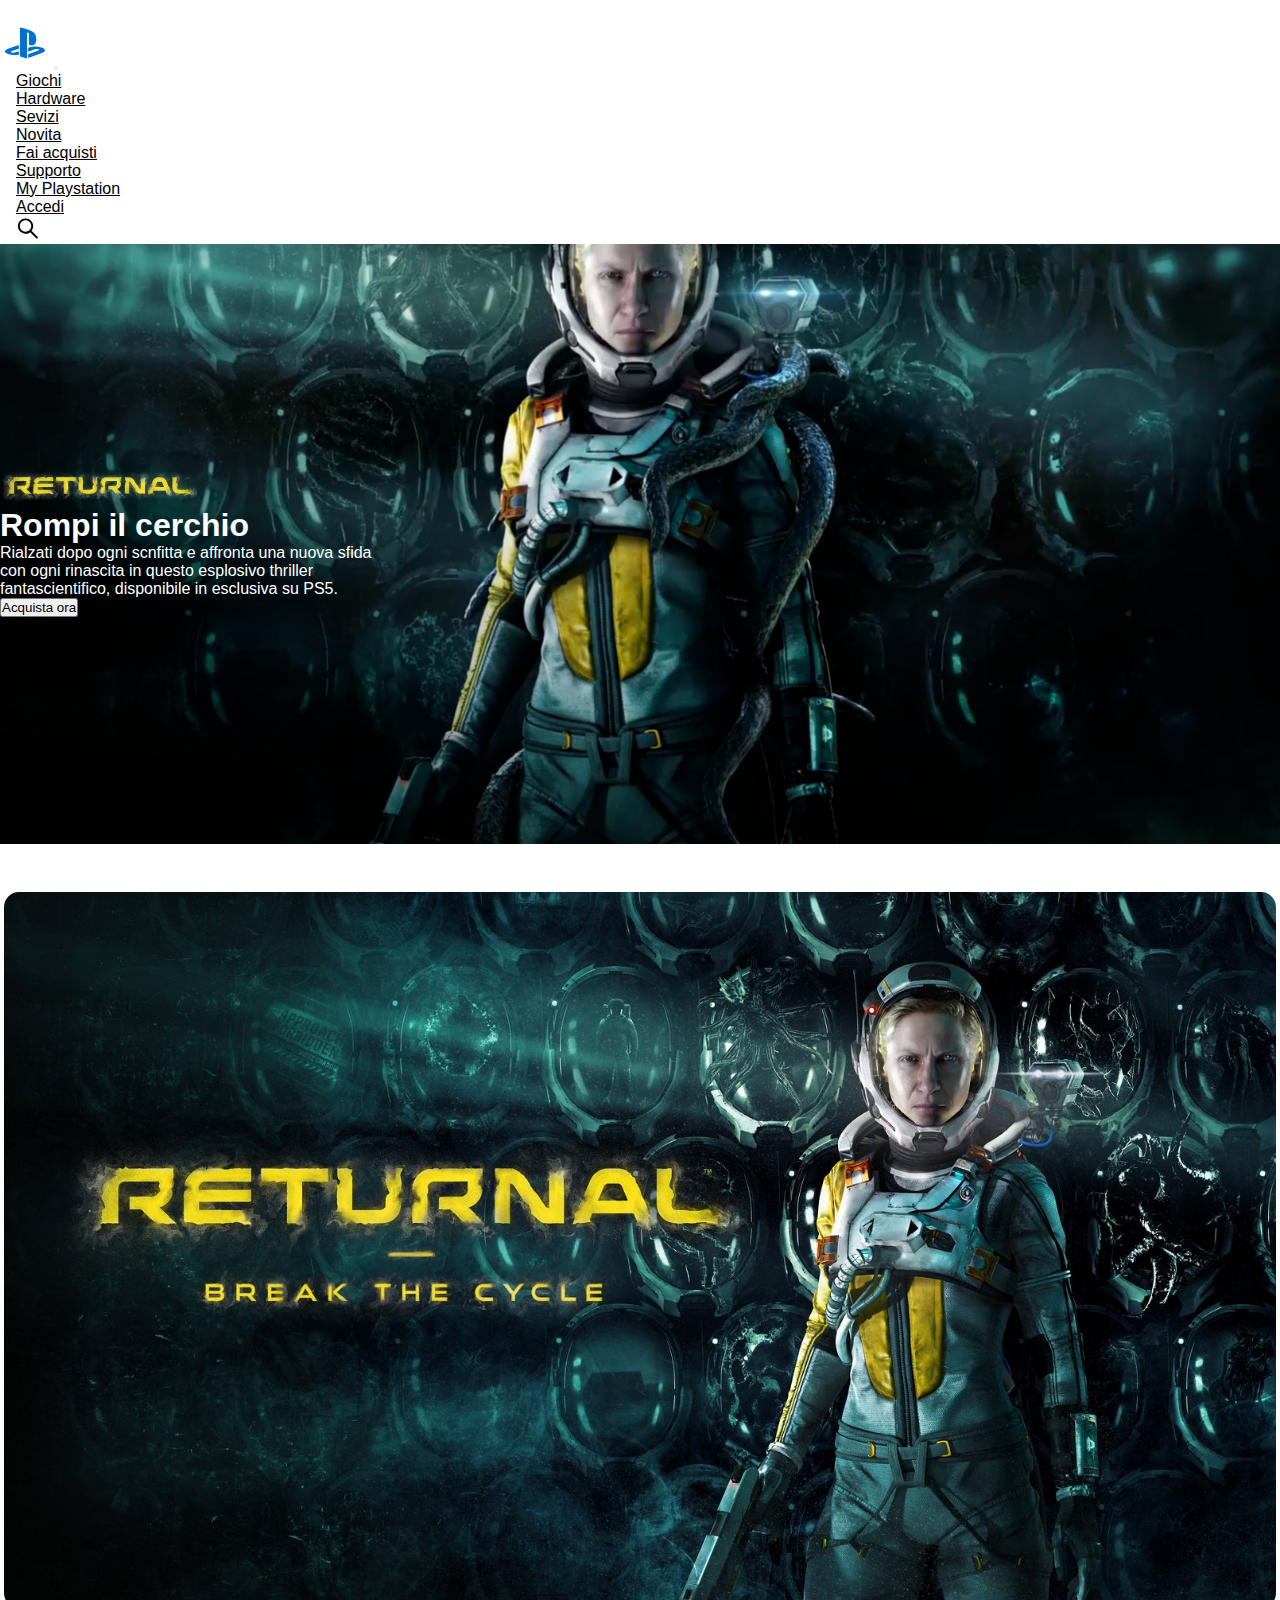
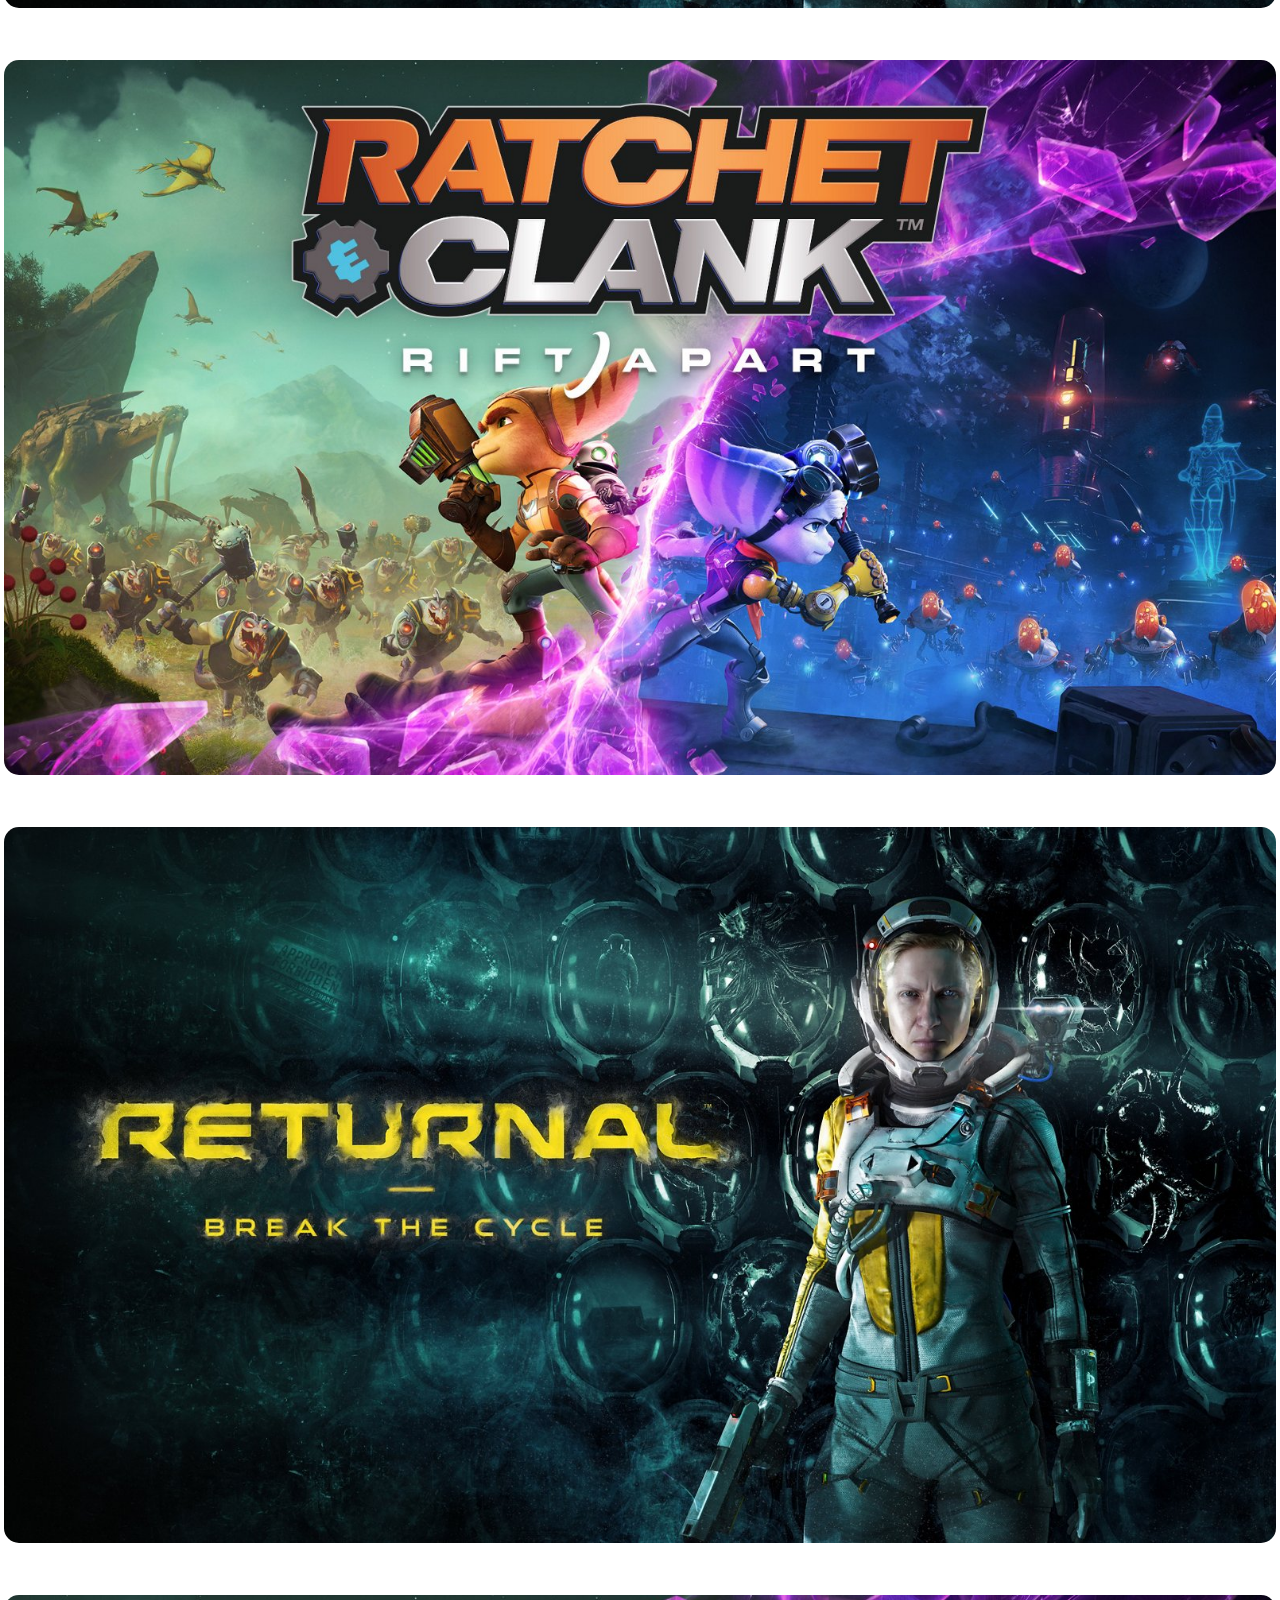
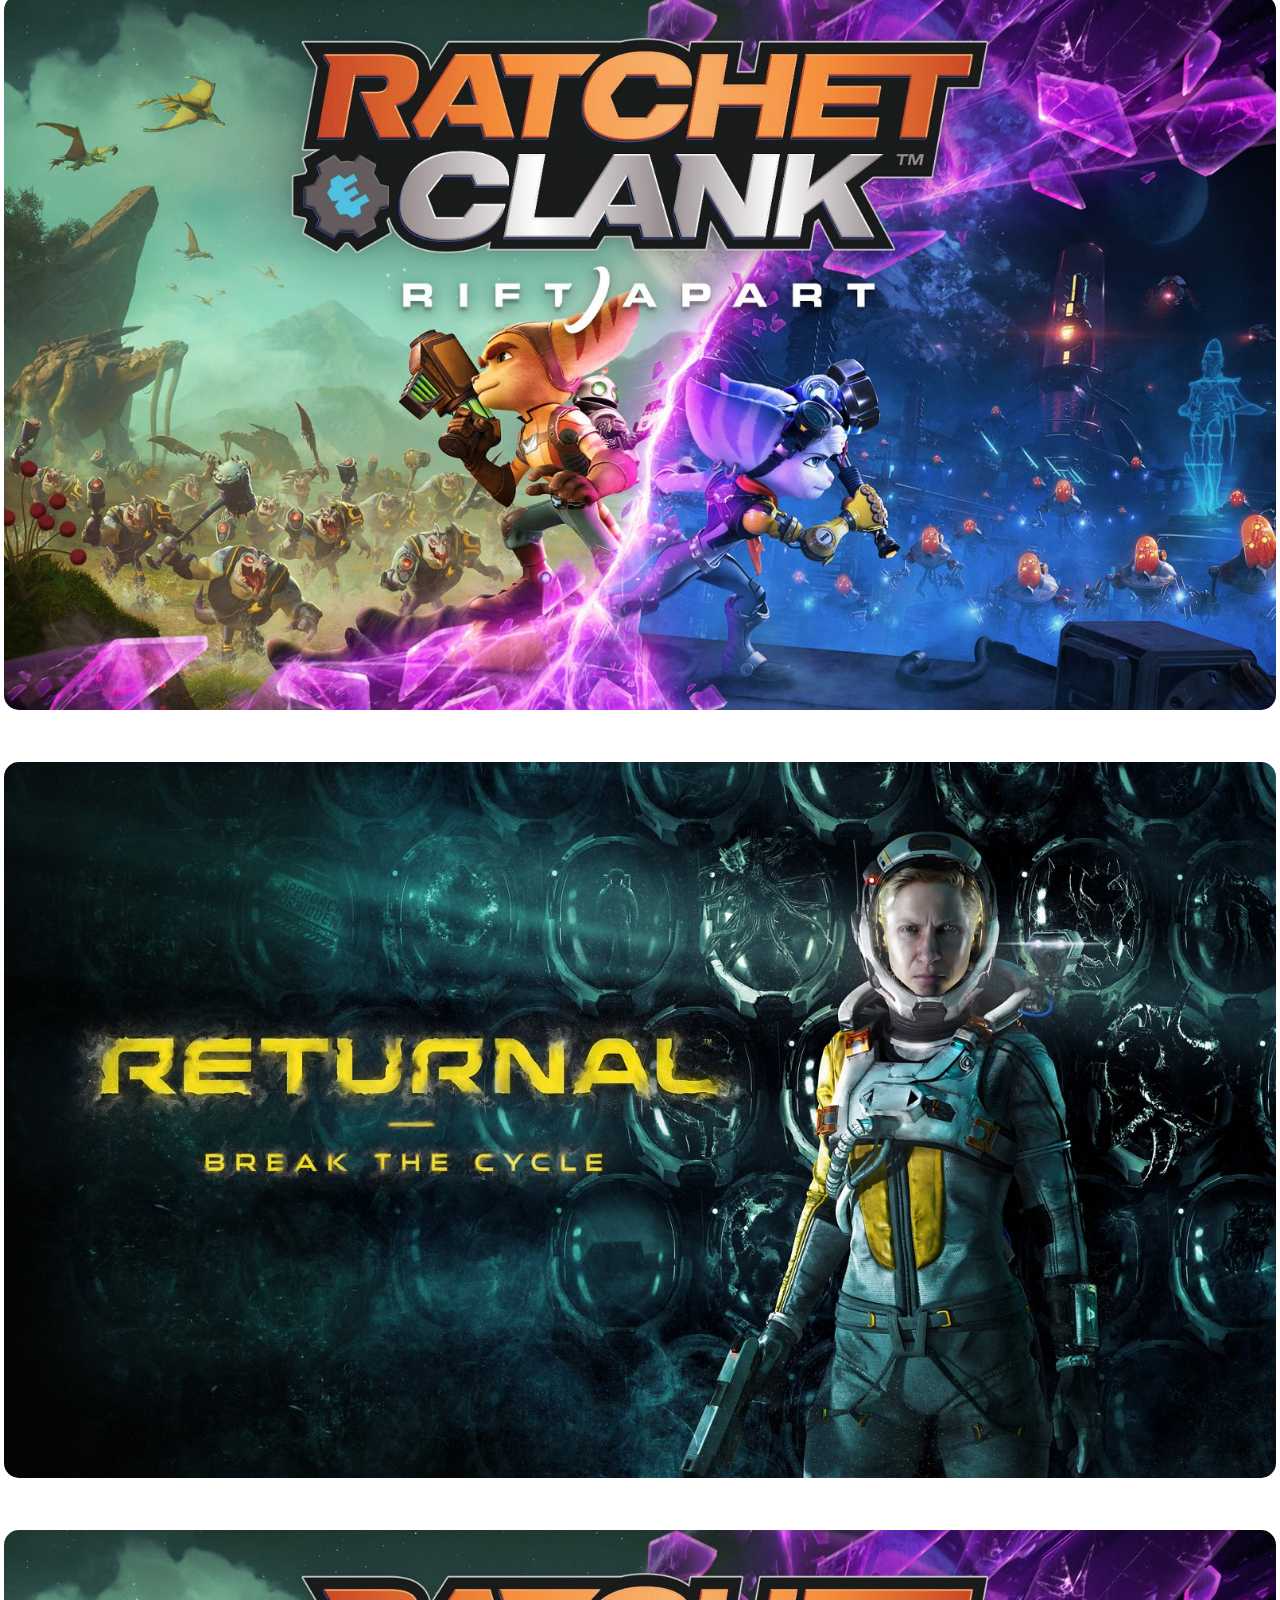
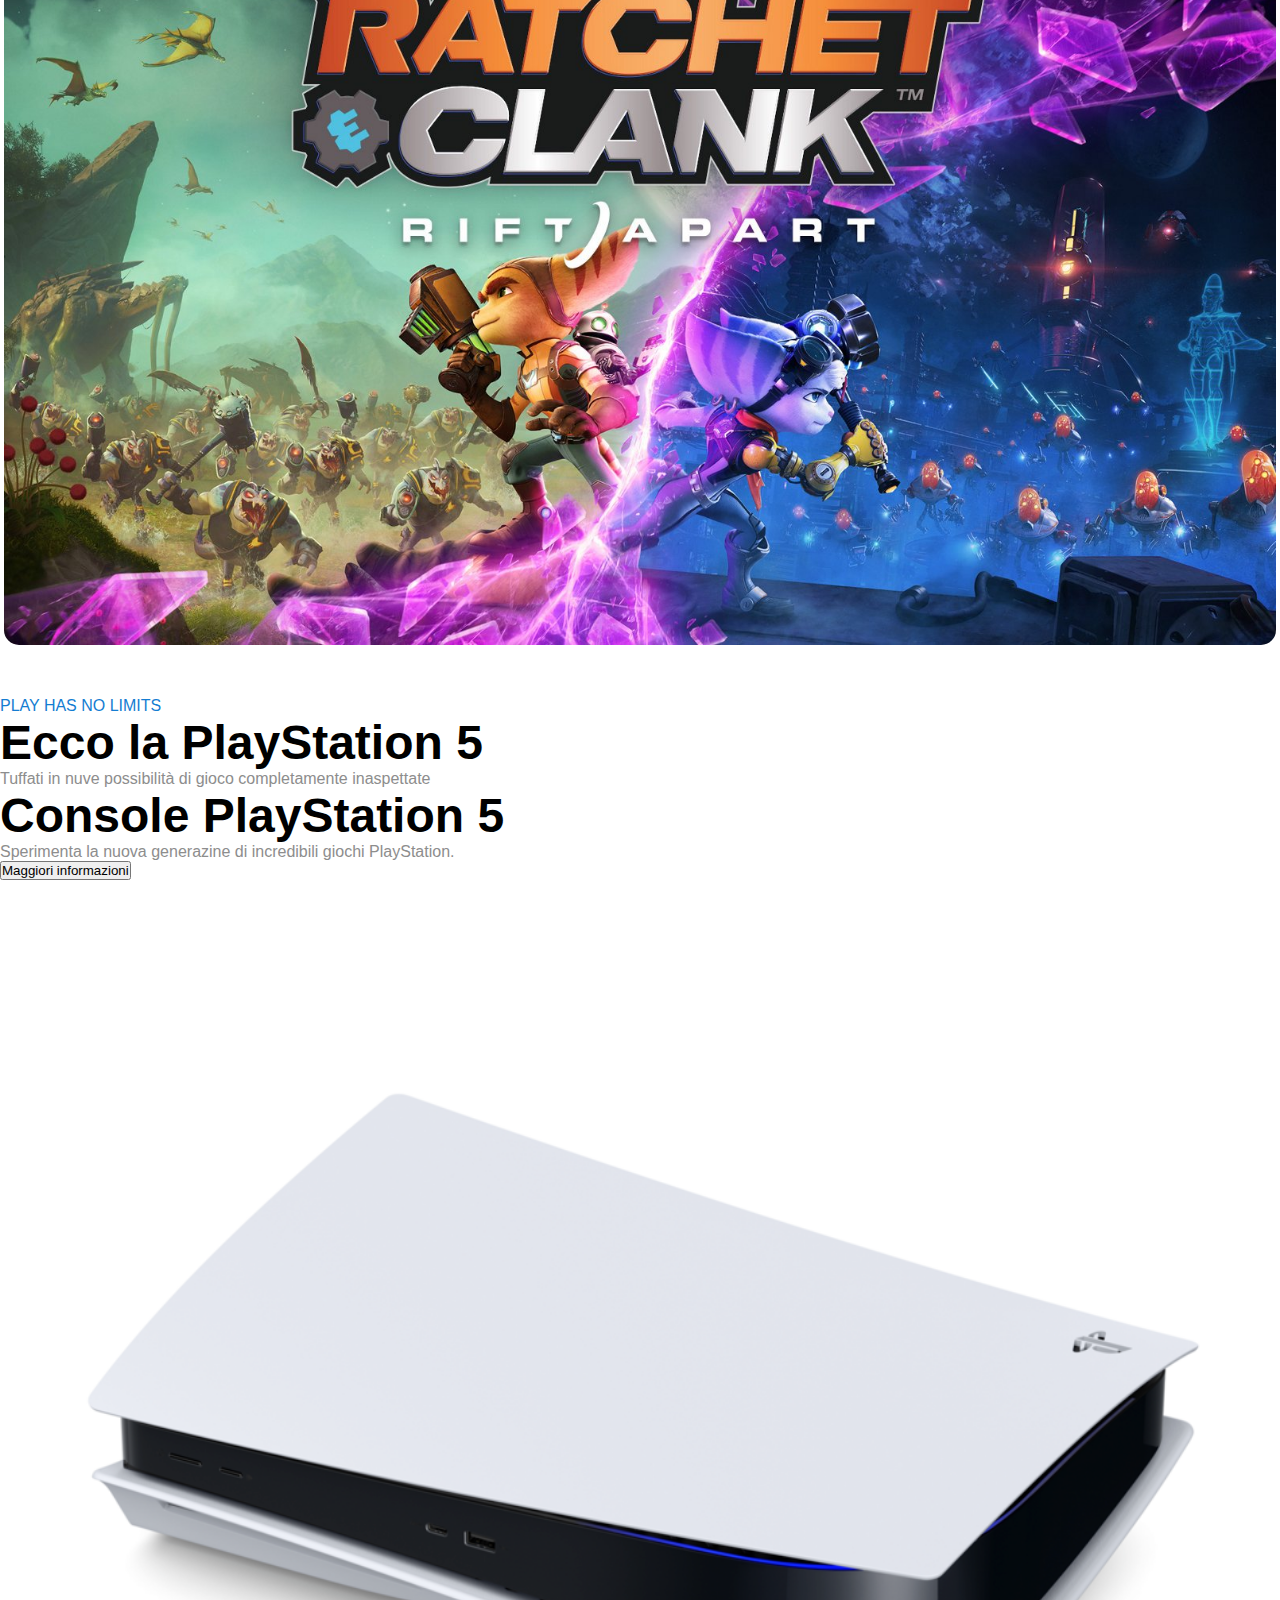
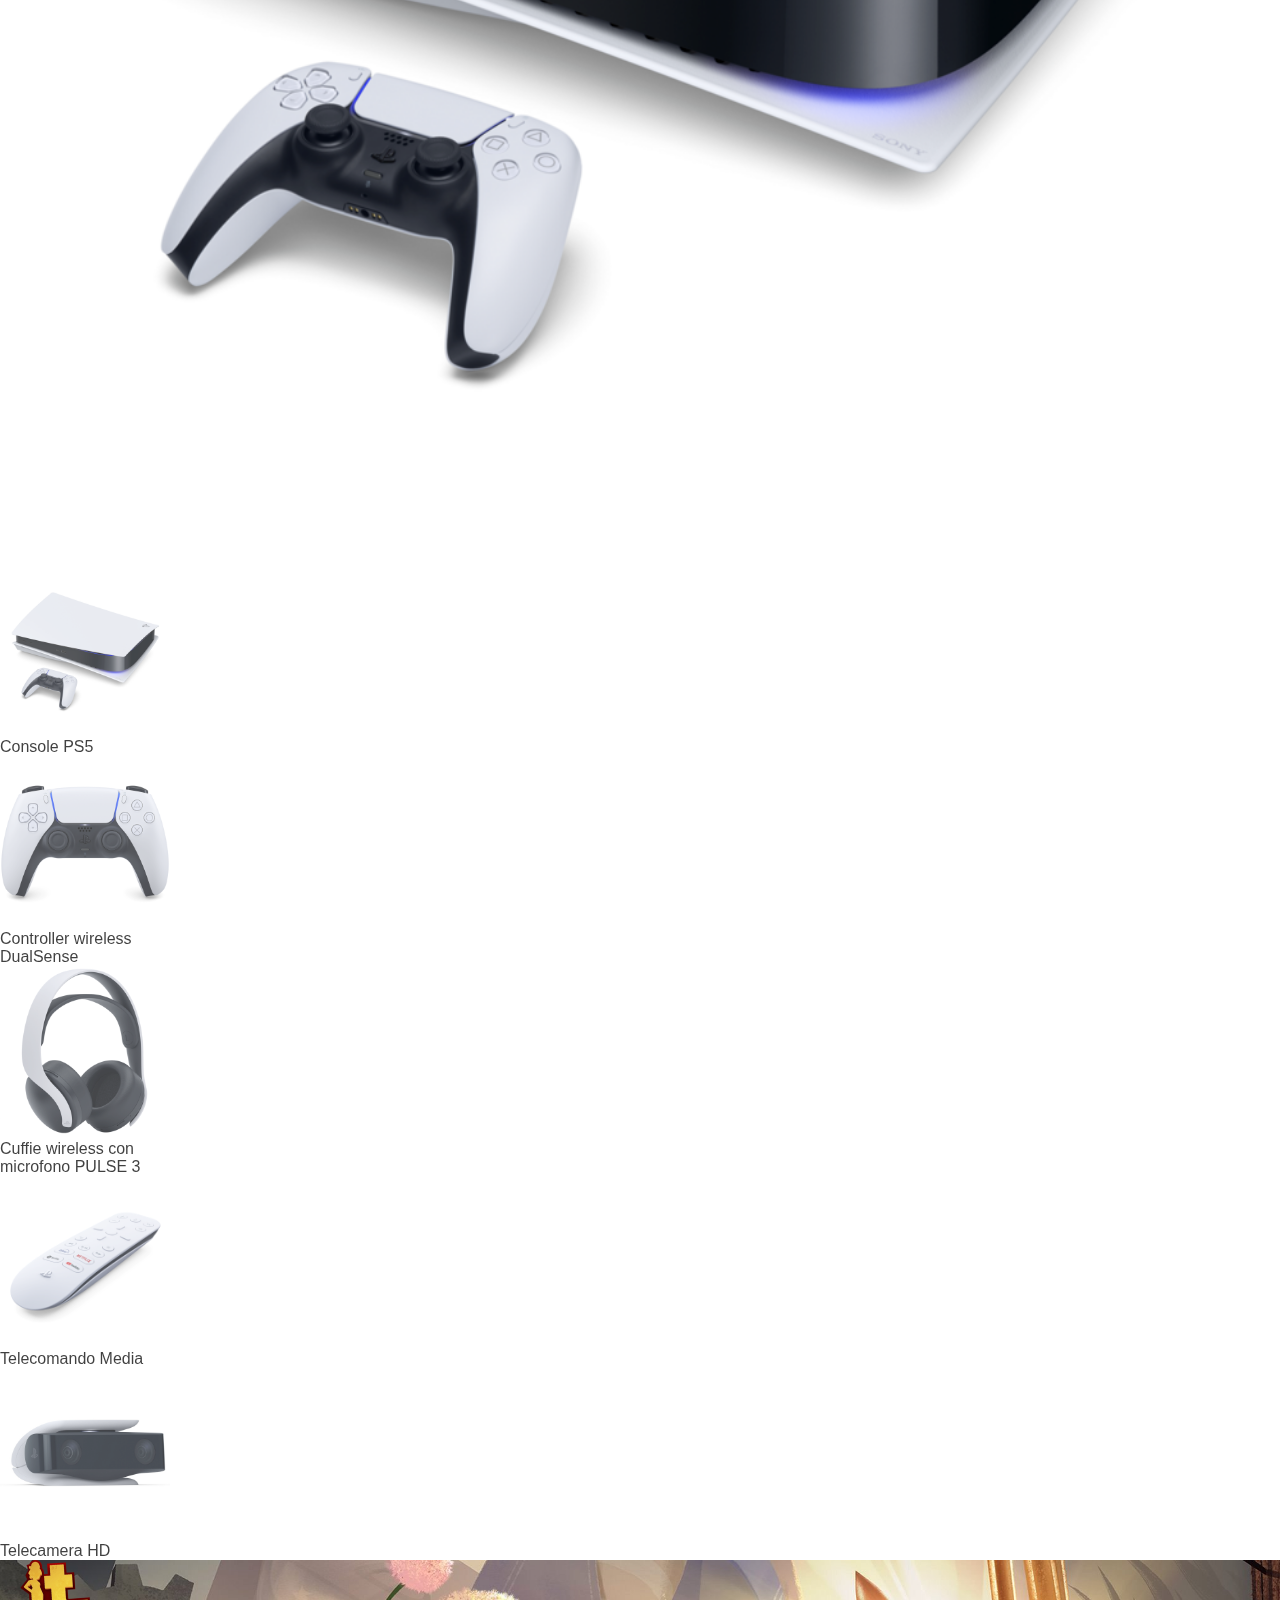
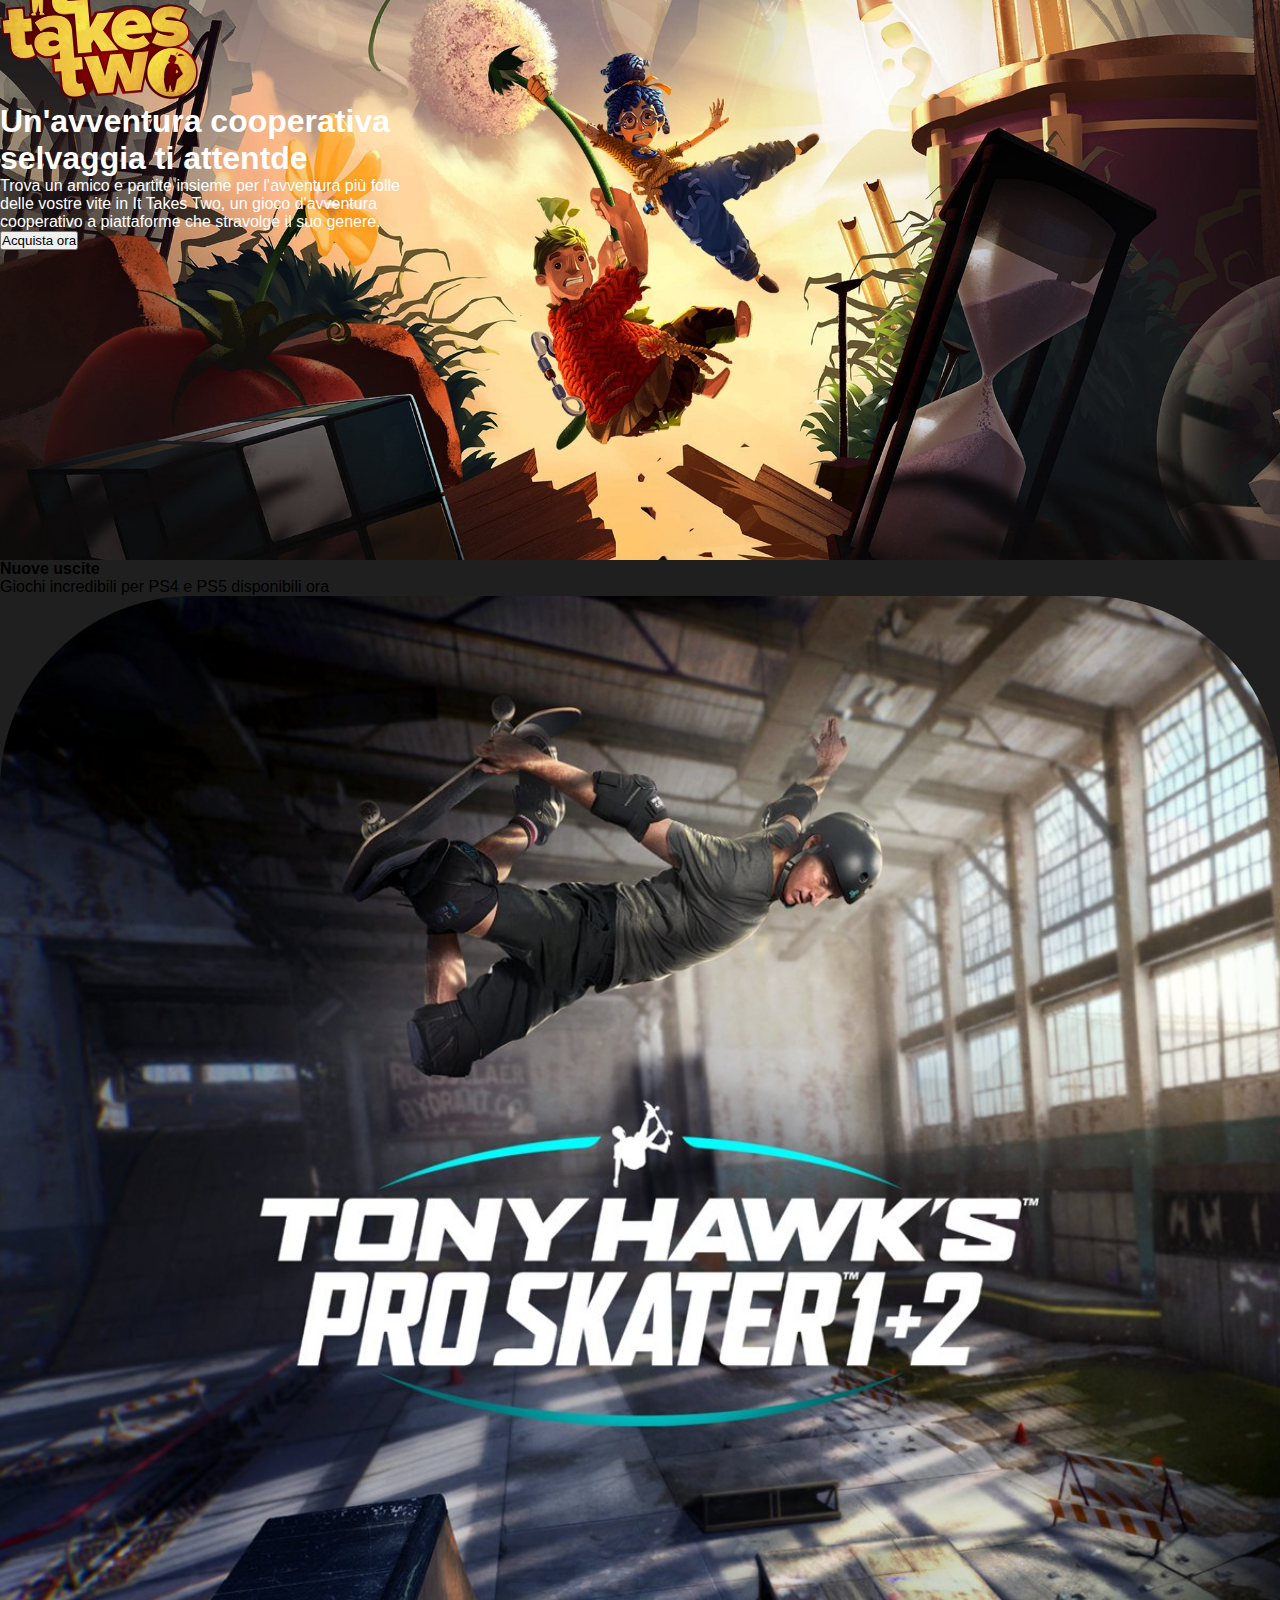
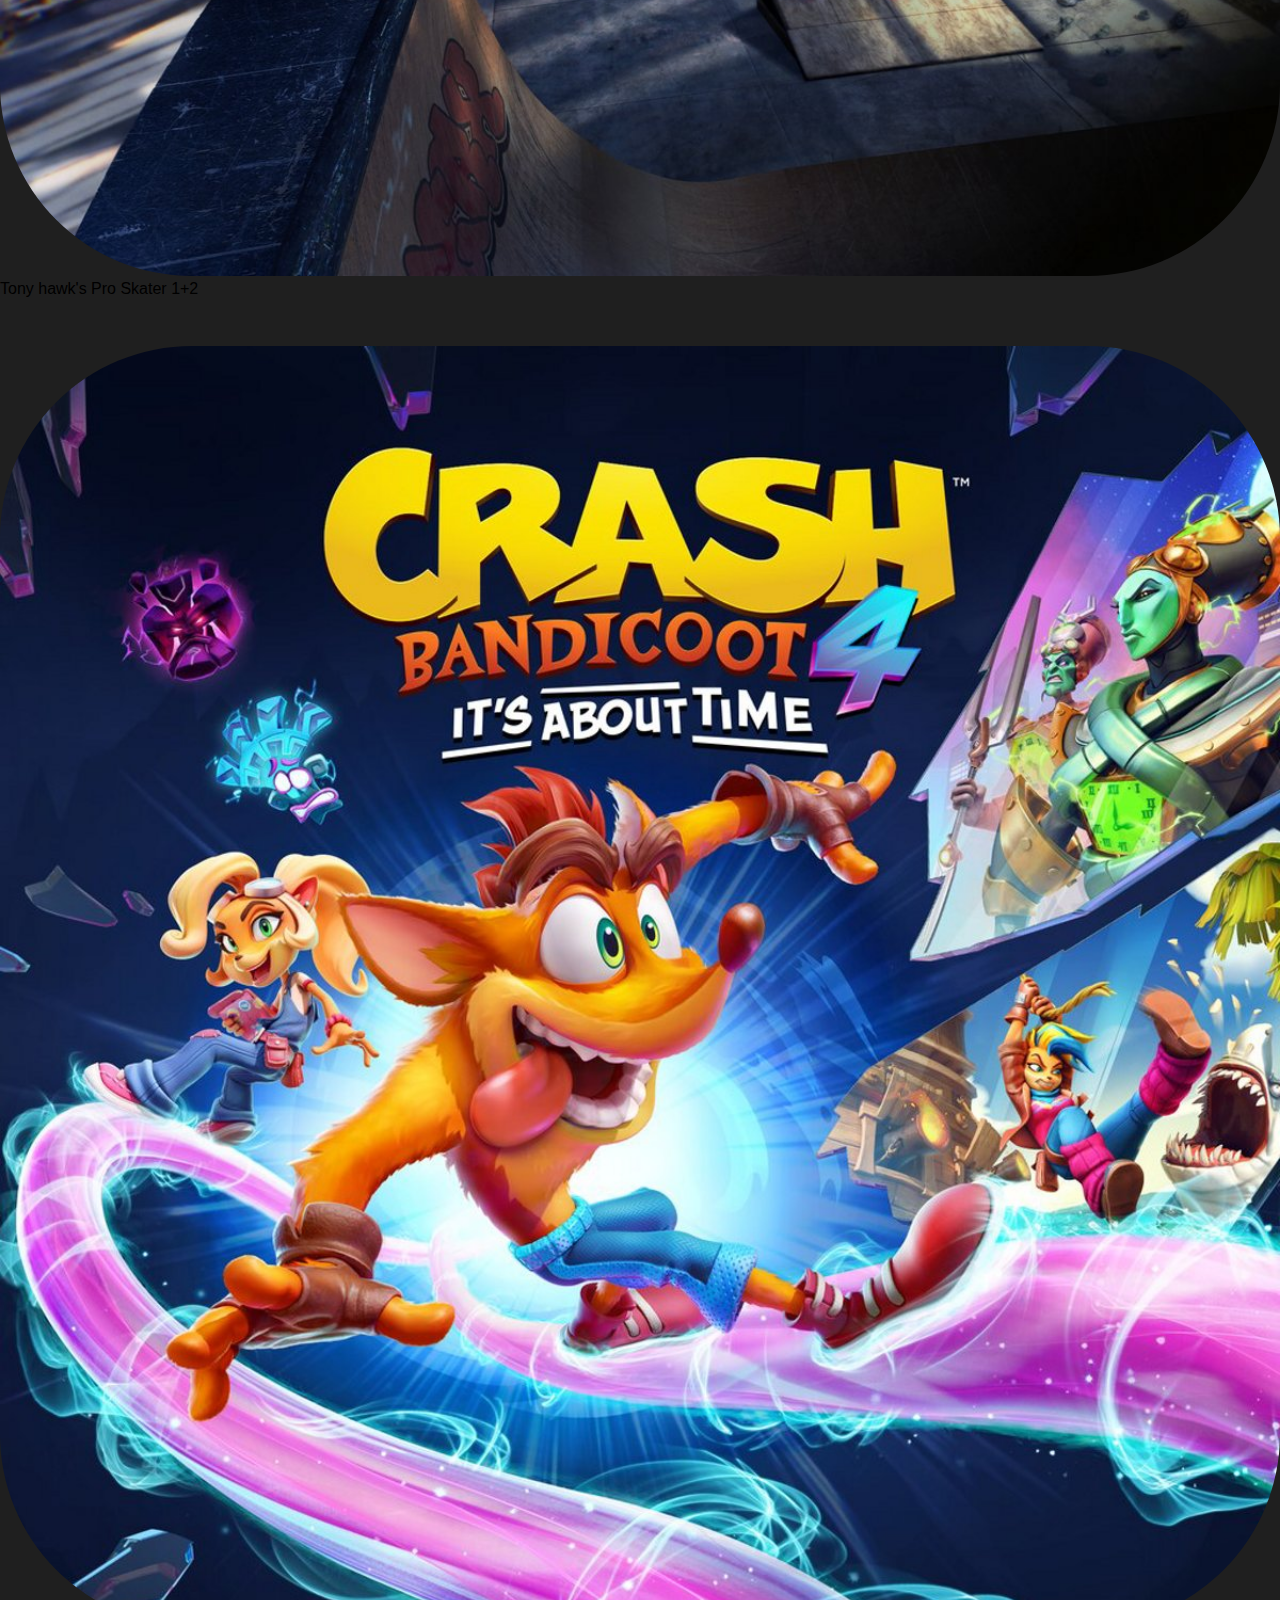
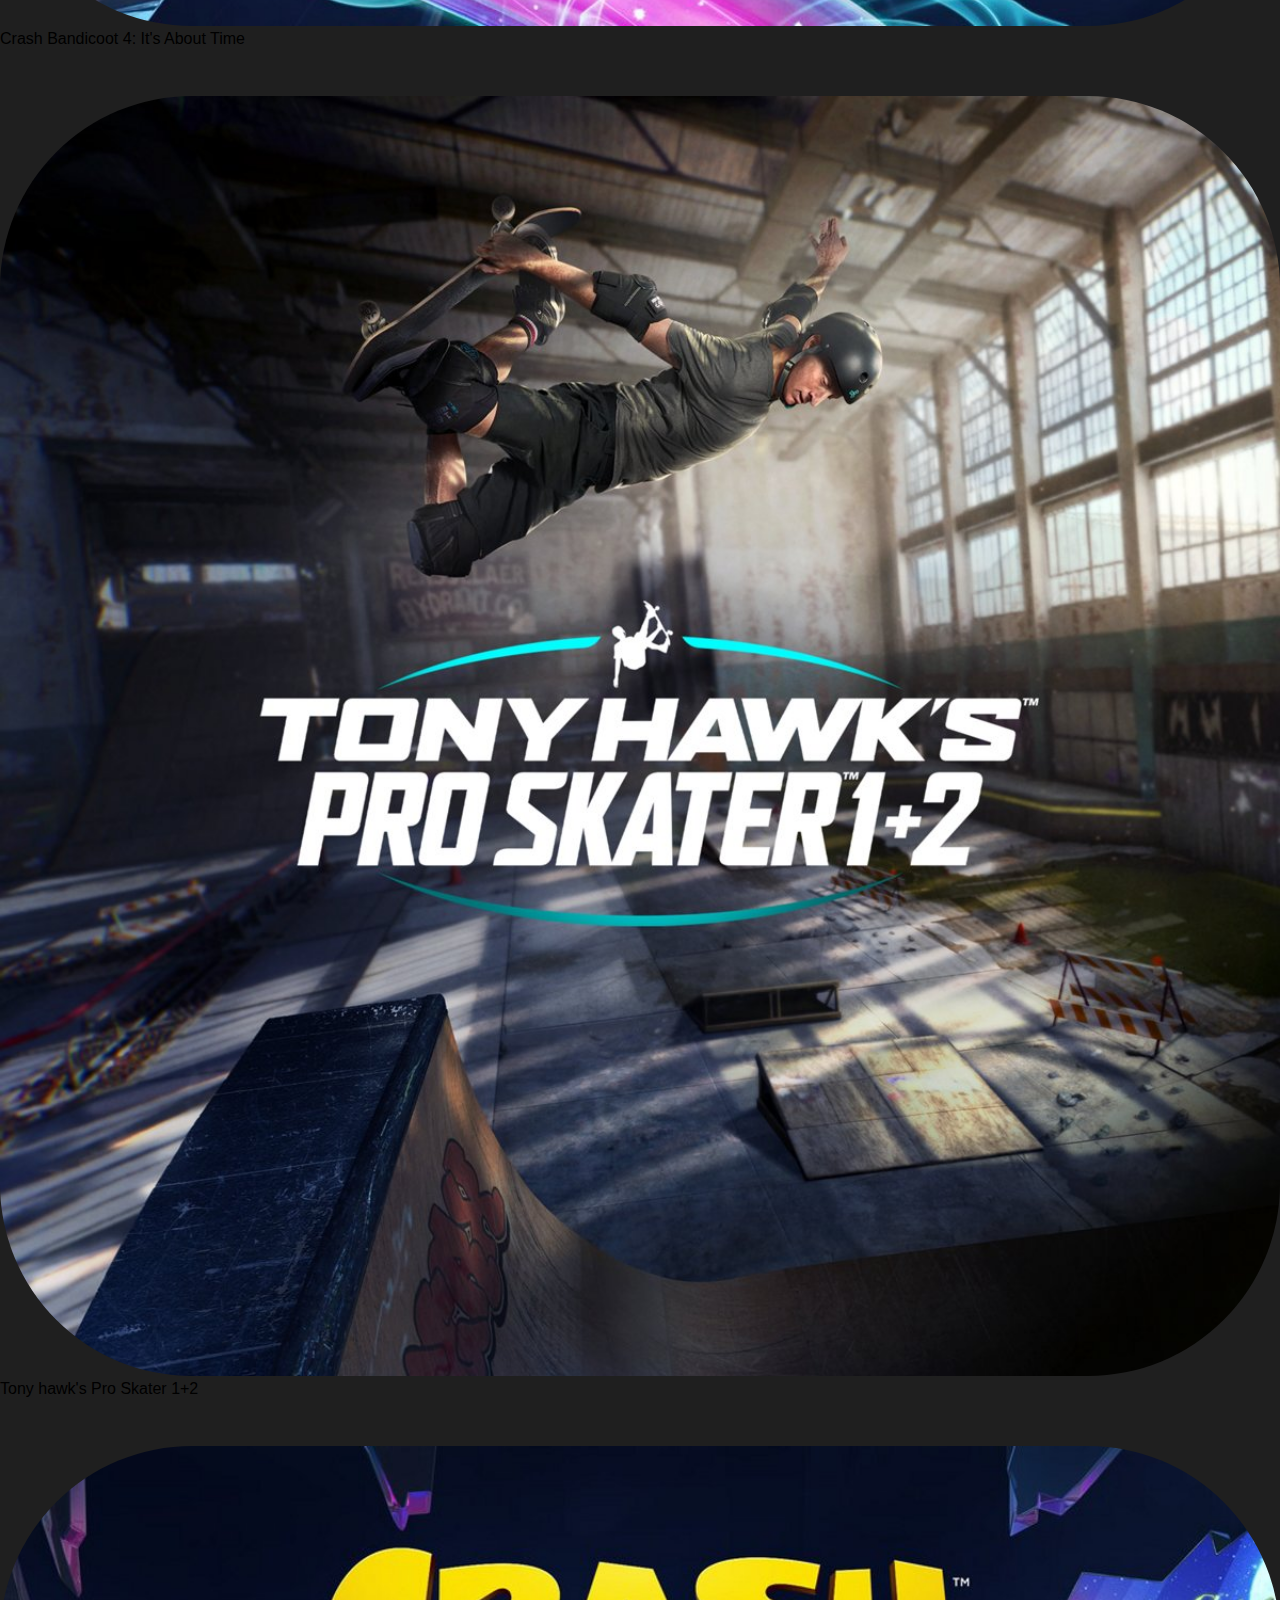
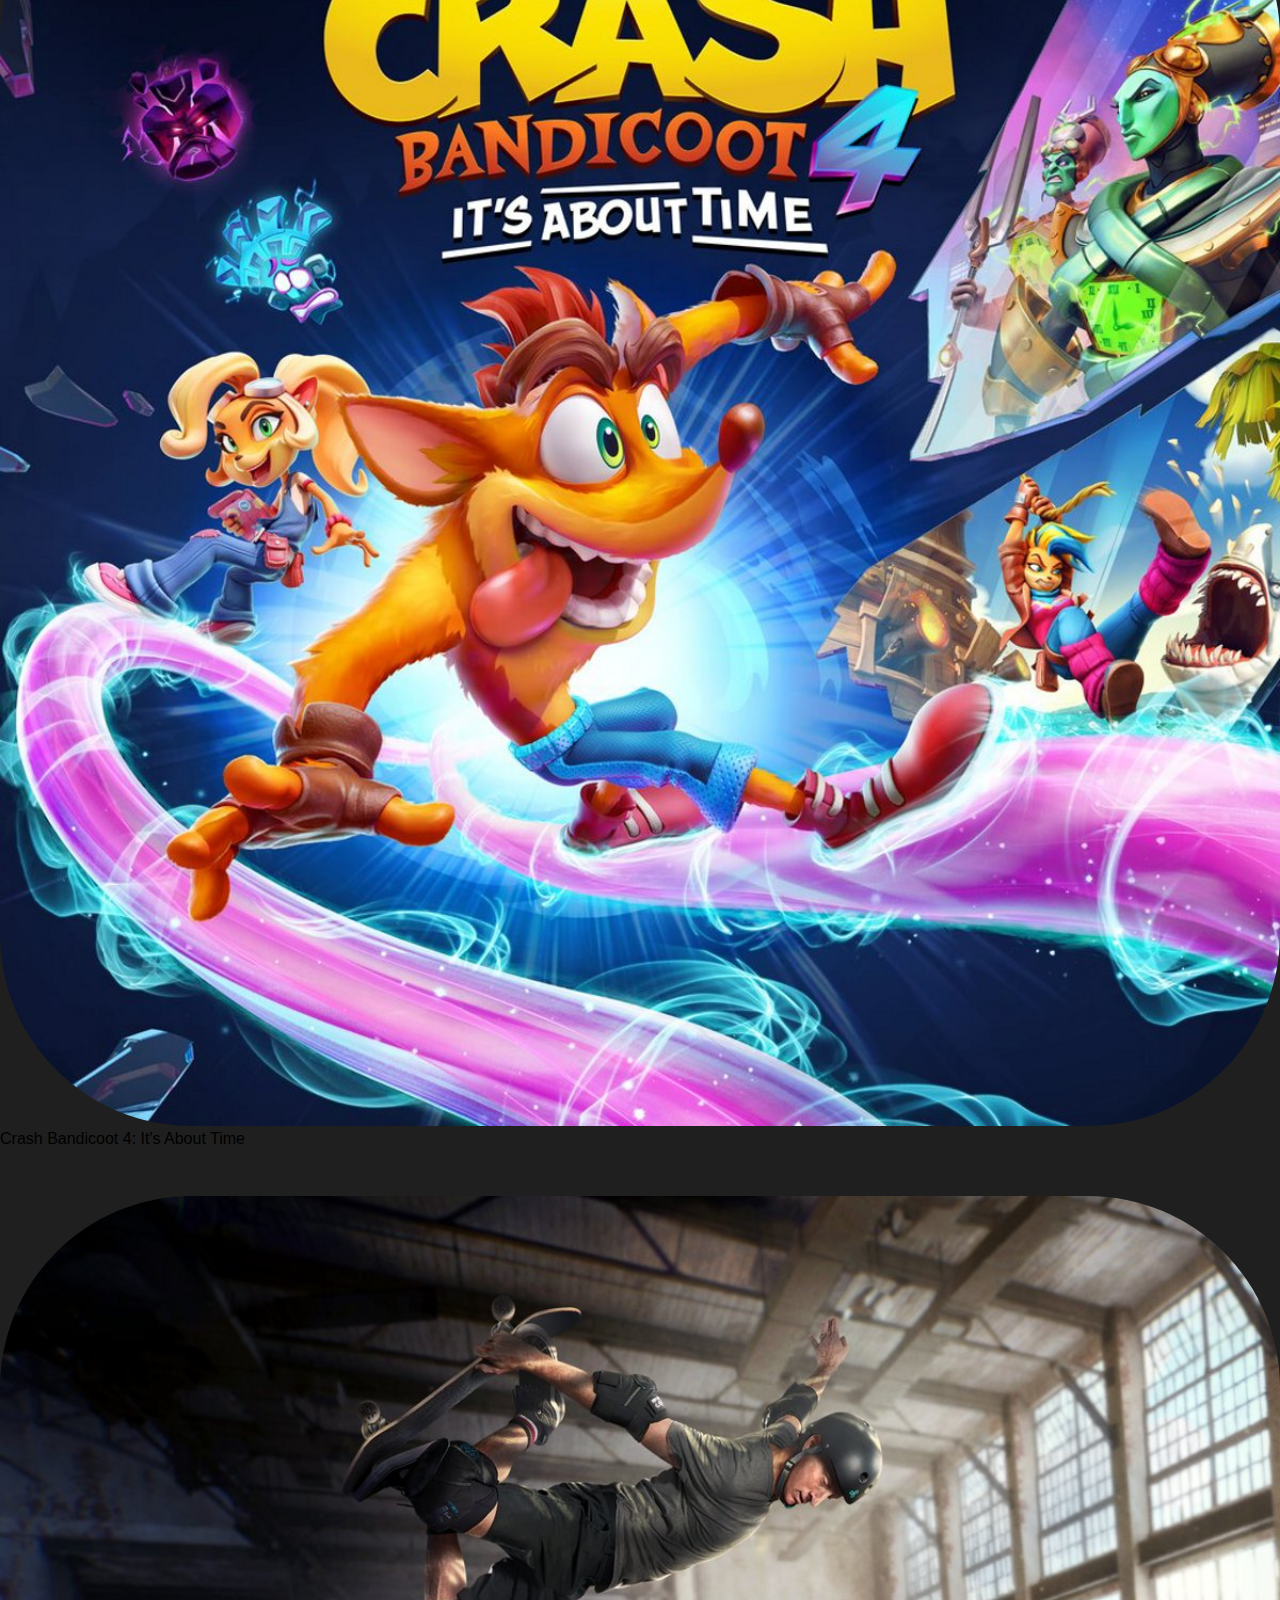
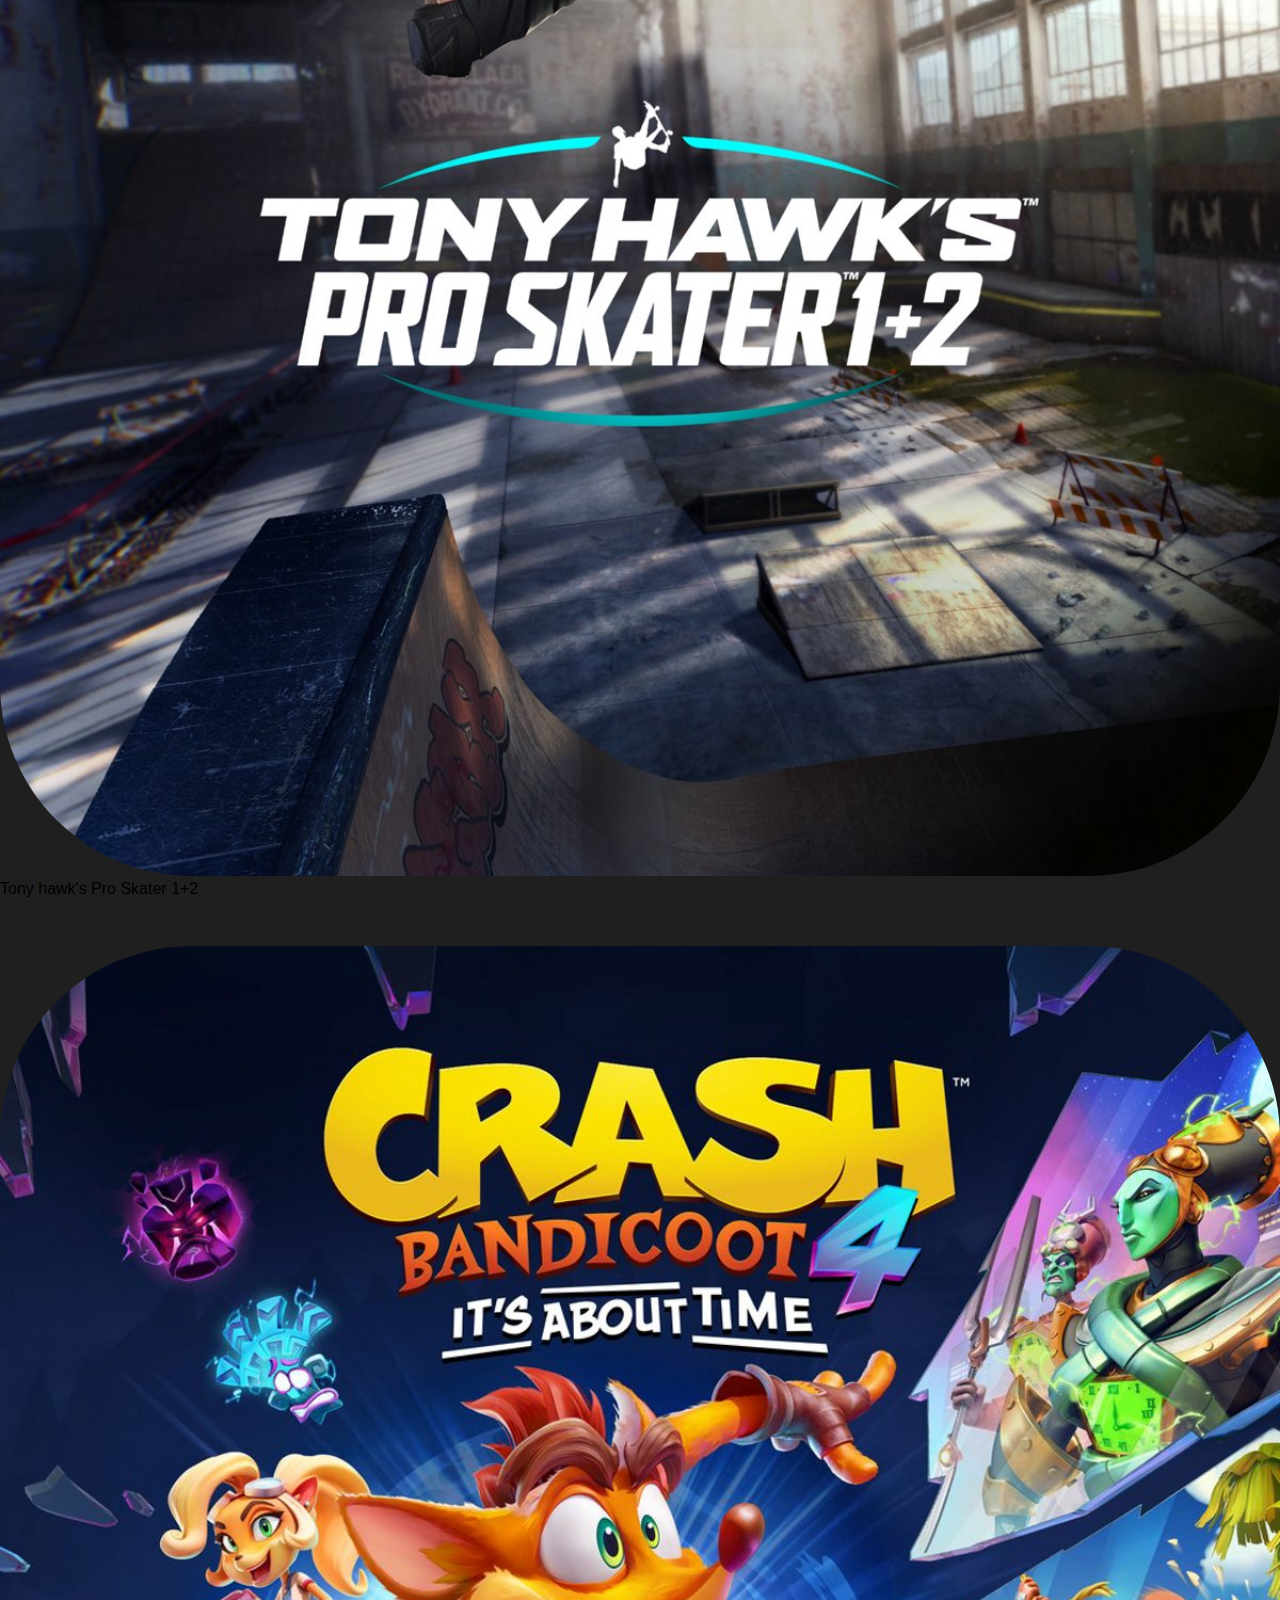
<file: index.html>
<!DOCTYPE html>
<html lang="en">
<head>
    <meta charset="UTF-8">
    <meta http-equiv="X-UA-Compatible" content="IE=edge">
    <meta name="viewport" content="width=device-width, initial-scale=1.0">
    <title>Document</title>
    <link href="https://cdn.jsdelivr.net/npm/bootstrap@5.1.1/dist/css/bootstrap.min.css" rel="stylesheet" integrity="sha384-F3w7mX95PdgyTmZZMECAngseQB83DfGTowi0iMjiWaeVhAn4FJkqJByhZMI3AhiU" crossorigin="anonymous">
    <link rel="stylesheet" href="style.css">
    <link rel="stylesheet" href="https://cdnjs.cloudflare.com/ajax/libs/font-awesome/5.15.4/css/all.min.css" integrity="sha512-1ycn6IcaQQ40/MKBW2W4Rhis/DbILU74C1vSrLJxCq57o941Ym01SwNsOMqvEBFlcgUa6xLiPY/NS5R+E6ztJQ==" crossorigin="anonymous" referrerpolicy="no-referrer" />
</head>

<header class=" sticky-top">
  <div class="top_links bg-dark text-end p-1">
    <img height="14" src="./img/sony_logo.svg" alt="">
  </div>
  <nav class="navbar navbar-expand-lg navbar-light bg-white shadow-sm">
    <div class="container-fluid">
      <a class="navbar-brand" href="#">
        <img src="./img/play_logo.svg" alt="">
      </a>
      <button class="navbar-toggler" type="button" data-bs-toggle="collapse" data-bs-target="#navbarSupportedContent"
        aria-controls="navbarSupportedContent" aria-expanded="false" aria-label="Toggle navigation">
        <span class="navbar-toggler-icon"></span>
      </button>
      <div class="collapse navbar-collapse" id="navbarSupportedContent">
        <ul class="navbar-nav me-auto mb-2 mb-lg-0">
          <li class="">
            <a class="nav-link " href="#">Giochi</a>
          </li>
          <li class="nav-item">
            <a class="nav-link" href="#">Hardware</a>
          </li>
          <li class="nav-item">
            <a class="nav-link" href="#">Sevizi</a>
          </li>
          <li class="nav-item">
            <a class="nav-link" href="#">Novita</a>
          </li>
          <li class="nav-item">
            <a class="nav-link" href="#">Fai acquisti</a>
          </li>
          <li class="nav-item">
            <a class="nav-link" href="#">Supporto</a>
          </li>
        </ul>
        <ul class="navbar-nav mb-2 mb-lg-0">
          <li class="nav-item">
            <a class="nav-link active" aria-current="page" href="#">My Playstation</a>
          </li>
          <li class="nav-item">
            <a class="nav-link btn btn-dark rounded-pill text-white" href="#">Accedi</a>
          </li>
          <li class="nav-item">
            <a class="nav-link btn" href="#">
              <img src="./img/lens.svg" height="24" alt="">
            </a>
          </li>
         </ul> 
      </div>
    </div>
  </nav>
  <div class="bottom_nav effect"></div>
</header>
   

    <main>
<!--SEction1-->
<!--RETURNAL-->
      <section class="section_1 ">
        <div class="s1_jumbo_img jumbo_img">
          <div class=" container ">
            <div class="s1_contain row align-items-end  ">
              <div class="s1_text_contain col-12 col-lg4  ">
                <img class="ms-4 mt-4" src="./img/returnal-hero-banner-logo.png" alt="">
                <h1 class="ms-4 mt-4">Rompi il cerchio</h1>
                <p class="ms-4 mt-4">Rialzati dopo ogni scnfitta e affronta una nuova sfida con ogni rinascita in questo esplosivo thriller fantascientifico, disponibile in esclusiva su PS5.</p>
                <button type="button" class="btn btn-danger rounded-pill pt-2 pb-2 px-3 ps-3 ms-4 mt-4 mb-5">Acquista ora</button>
              </div>
            </div>
  
          </div>
        </div>

        
        
        <!--RETURNAL CARD-->
          
        <div class="container">
          <div class="row col-12 d-flex justify-content-center ">

              <div class="col-6  col-sm-4 col-md-4 col-lg-2 ">
                  <div class="col card_contain  ">
                      <img  class="s1_card" src="img/returnal-listing-thumb-01-ps5.jpg" alt="Returnal">
                  </div>
              </div>

              <div class="col-6  col-sm-4 col-md-4 col-lg-2 ">
                <div class="col card_contain  ">
                    <img  class="s1_card" src="img/ratchet-and-clank-rift-apart-keyart.jpg" alt="Returnal">
                </div>
              </div>

              <div class="col-6  col-sm-4 col-md-4 col-lg-2 ">
                <div class="col card_contain  ">
                    <img  class="s1_card" src="img/returnal-listing-thumb-01-ps5.jpg" alt="Returnal">
                </div>
              </div>

              <div class="col-6 col-sm-4 col-md-4 col-lg-2 ">
                <div class="col card_contain  ">
                    <img  class="s1_card" src="img/ratchet-and-clank-rift-apart-keyart.jpg" alt="Returnal">
                </div>
              </div>

              <div class="col-6  col-sm-4 col-md-4 col-lg-2 ">
                <div class="col card_contain  ">
                    <img  class="s1_card" src="img/returnal-listing-thumb-01-ps5.jpg" alt="Returnal">
                </div>
              </div>

              <div class="col-6  col-sm-4 col-md-4 col-lg-2 ">
              <div class="col card_contain  ">
                <img  class="s1_card" src="img/ratchet-and-clank-rift-apart-keyart.jpg" alt="Returnal">
              </div>

              </div>
          </div> 
        </div>
                 
      </section>
<!--SEction2-->
<!--PS5 TITOLO-->
      <section class="section_2 pt-5 container ">
        <div class="row  text-center">
          <p class=" s2_paragraph fs-6 m-0">PLAY HAS NO LIMITS</p>
          <h2 class="mb-4">Ecco la PlayStation 5</h2>
          <p class="fs-4">Tuffati in nuve possibilità di gioco completamente inaspettate</p>
        </div>

      </section>
<!--SEction3-->
<!--PS5 IMMAGINE-->
      <section class="section3  pt-5 container">
      <div class="row  d-flex align-items-lg-center justify-content-center   ">
        
        <div class="s3_text_contain col-12 col-sm-12 col-md-6 col-lg-6 text-md-start text-sm-center text-center  ">
          <h2 class="fs-1 ms-4">Console PlayStation 5</h2>
          <p class="fs-4 ms-4 pt-3">Sperimenta la nuova generazine di incredibili giochi PlayStation.</p>
          <button type="button" class="btn ms-4 btn-primary rounded-pill pt-2 pb-2 px-3 ps-3  mb-5">Maggiori informazioni</button>
        
        </div>

        <div class="s3_contain_img col-12 col-sm-12 col-md-6 col-lg-6">
            <img src="./img/playstation-5-thumb.png" alt="">

        </div>
<!--PS5 ACCESSORI/ CARD-->
        <div class="s3_contain_card row justify-content-center align-items-lg-center">

          <div class="s3_card m-4  text-center col-4 col-sm-4 col-md-2 col-lg-2 ">
            <img src="./img/playstation-5-thumb.png" alt="">
            <p>Console PS5</p>
          </div>
          <div class="s3_card m-4 text-center col-4 col-sm-4 col-md-2 col-lg-2 ">
            <img src="./img/joypad-thumb.png" alt="">
            <p>Controller wireless DualSense</p>
          </div>
          <div class="s3_card m-4  text-center col-4 col-sm-4 col-md-2 col-lg-2 ">
            <img src="./img/headset-thumb.png" alt="">
            <p>Cuffie wireless con microfono PULSE 3</p>
          </div>
          <div class="s3_card m-4  text-center col-4 col-sm-4 col-md-2 col-lg-2 ">
            <img src="./img/remote-thumb.png" alt="">
            <p>Telecomando Media</p>
          </div>
          <div class="s3_card m-4  text-center col-4 col-sm-4 col-md-2 col-lg-2 ">
            <img src="./img/camera-thumb.jpg" alt="">
            <p>Telecamera HD</p>
          </div>
          
          
        </div>
      </div>

      </section>
<!--SEction4--> 
<!--IMMAGINE TAKES TWO-->
          <section class="section4 ">
            <div class="s4_jumbo_img jumbo_img ">
              <div class="container">
                <div class="row  justify-content-start align-items-end  ">
                  <div class="s2_text_contain col-12 col-lg4  ">
                    <img class="s4_logo_img ms-4 mt-4" src="./img/it-takes-two-logo.png" alt="">
                    <h1 class="ms-4 mt-4">Un'avventura cooperativa selvaggia ti attentde</h1>
                    <p class="ms-4 mt-4">Trova un amico e partite insieme per l'avventura più folle delle vostre vite in It Takes Two, un gioco d'avventura cooperativo a piattaforme che stravolge il suo genere.</p>
                    <button type="button" class="btn btn-danger rounded-pill pt-2 pb-2 px-3 ps-3 ms-4 mt-4 mb-5">Acquista ora</button>
                  </div>
                </div>
              </div>
              
            </div>
            
<!--CARD NUOVE USCITE TONY HAW/CRASH--> 
            <div class="s4_card_contain">
              <div class=" container   ">
              <div class="s4_text row  col-12 d-flex pt-5 ">
                <h4 class="fs-1   text-white">Nuove uscite</h4>
                <p class="fs-3  mb-5 text-white">Giochi incredibili per PS4 e PS5 disponibili ora</p>
                <div class="row  justify-content-lg-center justify-content-sm-center">
                
                <div class="s4_card col-6 col-sm-4 col-md-4 col-lg-2 ">
                    <img src="./img/tony-hawks-pro-skater-1-2-store-art.jpg" alt="">
                    <p class="fs-5 text-white ">Tony hawk's Pro Skater 1+2</p>
  
                </div>

                <div class="s4_card col-6 col-sm-4 col-md-4 col-lg-2 ">
                  <img src="./img/crash-bandicoot-4-its-about-time-store-art.jpg" alt="">
                  <p class="fs-5 text-white ">Crash Bandicoot 4: It's About Time</p>
  
                </div>

                <div class="s4_card col-6 col-sm-4 col-md-4 col-lg-2 ">
                  <img src="./img/tony-hawks-pro-skater-1-2-store-art.jpg" alt="">
                  <p class="fs-5 text-white ">Tony hawk's Pro Skater 1+2</p>
  
                </div>

                <div class="s4_card col-6 col-sm-4 col-md-4 col-lg-2 ">
                  <img src="./img/crash-bandicoot-4-its-about-time-store-art.jpg" alt="">
                  <p class="fs-5 text-white ">Crash Bandicoot 4: It's About Time</p>
  
                </div>

                <div class="s4_card col-6 col-sm-4 col-md-4 col-lg-2 ">
                  <img src="./img/tony-hawks-pro-skater-1-2-store-art.jpg" alt="">
                  <p class="fs-5 text-white ">Tony hawk's Pro Skater 1+2</p>
  
                </div>

                <div class="s4_card col-6 col-sm-4 col-md-4 col-lg-2 ">
                  <img src="./img/crash-bandicoot-4-its-about-time-store-art.jpg" alt="">
                  <p class="fs-5 text-white ">Crash Bandicoot 4: It's About Time</p>
  
                </div>

                <div class="s4_card col-6 col-sm-4 col-md-4 col-lg-2 ">
                  <img src="./img/tony-hawks-pro-skater-1-2-store-art.jpg" alt="">
                  <p class="fs-5 text-white ">Tony hawk's Pro Skater 1+2</p>
  
                </div>

                <div class="s4_card col-6 col-sm-4 col-md-4 col-lg-2 ">
                  <img src="./img/crash-bandicoot-4-its-about-time-store-art.jpg" alt="">
                  <p class="fs-5 text-white ">Crash Bandicoot 4: It's About Time</p>
    
                </div>

                <div class="s4_card col-6 col-sm-4 col-md-4 col-lg-2 ">
                  <img src="./img/tony-hawks-pro-skater-1-2-store-art.jpg" alt="">
                  <p class="fs-5 text-white ">Tony hawk's Pro Skater 1+2</p>
    
                </div>

                <div class="s4_card col-6 col-sm-4 col-md-4 col-lg-2 ">
                  <img src="./img/crash-bandicoot-4-its-about-time-store-art.jpg" alt="">
                  <p class="fs-5 text-white ">Crash Bandicoot 4: It's About Time</p>
    
                </div>

                <div class="s4_card col-6 col-sm-4 col-md-4 col-lg-2 ">
                  <img src="./img/tony-hawks-pro-skater-1-2-store-art.jpg" alt="">
                  <p class="fs-5 text-white ">Tony hawk's Pro Skater 1+2</p>
    
                </div>

                <div class="s4_card col-6 col-sm-4 col-md-4 col-lg-2 ">
                  <img src="./img/crash-bandicoot-4-its-about-time-store-art.jpg" alt="">
                  <p class="fs-5 text-white ">Crash Bandicoot 4: It's About Time</p>
    
                </div>

                </div>
              </div>
            </div>
            </div>

          </section>
<!--SEction5-->  
<!--PS4 -->
          <section class="secton5 container-fluid">
            <div class="row   d-flex align-items-lg-center justify-content-center   "> 
                <div class="s5_text_contain text-center ">
                  <h2 class="fs-1  ">Esplora PlayStation 4</h2>
                  <p class="fs-5  pt-3">Giochi incredibili e intrttenimento senza fine. <br>Non c'è mai stato un momento migliore per giocare sulla tua PS4  </p>
                </div>
            </div>
<!--ACCESSORI PS4/CARD-->
            <div class="row mt-5 d-flex justify-content-lg-center justify-content-sm-center align-items-start  ">

              <div class="s5_card  col-12 col-md-4 pt-3 text-sm-center">
                <img src="./img/ps4-slim-homepage-image-block.jpg" class="card-img-top" alt="...">
                <div class="">
                  <h2 class="fs-1">PlayStation 4</h2>
                  <p class="fs-5 text-secondary">Giochi incredibili live su PS4, con 1 TB di spazio di archiviazione.</p>
                  <button type="button" class="btn  btn-primary rounded-pill pt-2 pb-2 px-3 ps-3  mb-5">Scopri di più</button>
                </div>
              </div>

              <div class="s5_card  col-12 col-md-4 pt-3 text-sm-center" >
                <img src="./img/double11-202010-tw-psvr.jpg" class="card-img-top" alt="...">
                <div class="">
                  <h2 class="fs-1">PlayStation VR</h2>
                  <p class="fs-5 text-secondary">Oltre 500 titoli ed esperienze di gioco. <br> Scoprili tutti.</p>
                  <button type="button" class="btn  btn-primary rounded-pill pt-2 pb-2 px-3 ps-3  mb-5">Scopri di più</button>
                </div>
              </div>
              <div class="s5_card  col-12 col-md-4 pt-3 text-sm-center" >
                <img src="./img/dualshock-4-listing-thumb.jpg" class="card-img-top" alt="...">
                <div class="">
                  <h2 class="fs-1">Accessori</h2>
                  <p class="fs-5 text-secondary">Migliora la tua esperienza PS4 con una gamma di accessori ufficiali.</p>
                  <button type="button" class="btn  btn-primary rounded-pill pt-2 pb-2 px-3 ps-3  mb-5">Scopri di più</button>
                </div>
              </div>
            </div>

          </section>
<!--SEction6--> 
<!--PS PLUS /ABES-->
          <section class="section6 ">
            <div class="container">
              <div class="row  align-items-center  ">
                <div class="s6_text_contain  col-12  col-md-6  ">
                  <img class="ms-4" src="./img/ps-plus-logo.png" alt="">
                  <p class="fs-6 ms-4 pt-3">Migliora la tua esperienza PlayStation con l'acesso a multi giocatore online, giochi mensili, sconti esclusivi e altro ancora.</p>
                  <button type="button" class="btn ms-4 s6_buttom_color rounded-pill pt-2 pb-2 px-3 ps-3  mb-5">Esplora PlayStation Plus</button>
                
                </div>
        
                <div class="s3_contain_img col-12 col-sm-12 col-md-6 col-lg-6">
                    <img src="./img/ps-plus-april-monthly-games-featured-image-block.png" alt="">
        
                </div>
                
              </div>
            </div>
            
            
      
            </section>
<!--SECTION 7-->
<!--sconti-->
            <section class="section7 container">
              <div class="row  d-flex align-items-lg-center justify-content-center   "> 
                <div class="s5_text_contain text-center ">
                  <h2 class="fs-0  ">Nuovi sconti sul PlayStation Store</h2>
                  <p class="fs-4  pt-3 pb-5">Sonti pazzechi, collezioni curate e saldi stagionali su PS5, PS4 e PS VR, tutti in un unico posto.</p>
                </div>
            </div>
<!--CARD S7 SCONTI-->            
            <div class="s7_card_contain row  justify-content-center  ">
              <div class="s7_card col-12 col-md-4 pb-sm-5 ">
                <img src="./img/playstation-store-games-under-20-spotlight.jpg" class="rounded mx-auto d-block" alt="...">
              </div>
              <div class="s7_card col-12 col-md-4 pb-sm-5">
                <img src="./img/playstation-store-golden-week-sale-spotlight.jpg" class="rounded mx-auto d-block" alt="...">
              </div>
              <div class="s7_card col-12 col-md-4 pb-sm-5">
                <img src="./img/playstation-store-free-to-play-spotlight.png" class="rounded mx-auto d-block" alt="...">
              </div>
            </div>
            </section>
<!-- SECTOION 8-->
            <section class="section8  ">
              <div class="container">
                <div class="row  align-items-center  ">
                  <div class="s8_text_contain  col-12  col-md-6  ">
                    <img class="ms-4 " src="./img/ps-now-logo-two-column.png" alt="">
                    <p class="fs-6 ms-4 pt-4 pb-4 text-white">Ottieni l'accesso immediato a una vastissima raccolta di oltre 800 giochi per PS4, PS3 e PS2 su PS4 o PC Windows, con nuovi titoli aggiunti ogni mese..</p>
                    <button type="button" class="btn  ms-4 s8_buttom_color rounded-pill pt-2 pb-2 px-3 ps-3  mb-5">Esplora PlayStation Now</button>
                  
                  </div>
  
                  <div class="s3_contain_img col-12 col-sm-12 col-md-6 col-lg-6">
                      <img src="./img/ps-now-april-featured-image-block.png" alt="">
  
                  </div>
                  
                </div>
              </div>
              

            </section>
<!-- SECTOION 9-->           
            <section class="section9 ">
              <div class="container-fluid">
                <div class="s9_text_contin row text-center">
                  <h4 class="fs-2 ">Seguici sui social media</h4>
                </div>
                <div class="s9_card_contain row  justify-content-center  ">
                  <div class="s9_card col-12 col-md-4  ">
                    <img class="" src="./img/twitter.jpg" class="rounded mx-auto d-block" alt="...">
                  </div>
                  <div class="s9_card col-12 col-md-4 ">
                    <img src="./img/facebook.jpg" class="rounded mx-auto d-block" alt="...">
                  </div>
                  <div class="s9_card col-12 col-md-4 ">
                    <img src="./img/instagram.jpg" class="rounded mx-auto d-block" alt="...">
                  </div>
                  <div class="s9_card col-12 col-md-4 ">
                    <img src="./img/youtube.png" class="rounded mx-auto d-block" alt="...">
                  </div>
                </div>
              </div>
            </section>
            <footer class=" container-fluid">
              <div class="row justify-content-start w-100">
                 <div class="col-12 col-md-12 col-lg-6 pt-5 ps-5">
                    <img class="w-150px" src="./img/ps-footer.svg" alt="">
                    <div class="pt-5"><i class="fas fa-globe"></i> Country / Region / Italy</div>
                 </div>

                 
                   <div class="col-12 col-lg-6">
                  <div class="row justify-content-around text-sm-center mt-5 mb-5 mx-2 ms-2">

                      <div class="col-12 col-sm-4 pt-2 ps-5 px-1">
                          <div class="pt-2 pb-2"><a class="" href="#/">Link footer n</a></div>
                          <div class="pt-2 pb-2"><a class="" href="#/">Link footer n</a></div>
                          <div class="pt-2 pb-2"><a class="" href="#/">Link footer n</a></div>
                          <div class="pt-2 pb-2"><a class="" href="#/">Link footer n</a></div>
                          <div class="pt-2 pb-2"><a class="" href="#/">Link footer n</a></div>
                      </div>

                      <div class="col-12 col-sm-4 pt-2 ps-5 px-1">
                          <div class="pt-2 pb-2"><a class="" href="#/">Link footer n</a></div>
                          <div class="pt-2 pb-2"><a class="" href="#/">Link footer n</a></div>
                          <div class="pt-2 pb-2"><a class="" href="#/">Link footer n</a></div>
                          <div class="pt-2 pb-2"><a class="" href="#/">Link footer n</a></div>
                          <div class="pt-2 pb-2"><a class="" href="#/">Link footer n</a></div>
                          <div class="pt-2 pb-2"><a class="" href="#/">Link footer n</a></div>
                          <div class="pt-2 pb-2"><a class="" href="#/">Link footer n</a></div>
                      </div>

                      <div class="col-12 col-sm-4 pt-2 ps-5 px-1">
                          <div class="pt-2 pb-2"><a class="" href="#/">Link footer n</a></div>
                          <div class="pt-2 pb-2"><a class="" href="#/">Link footer n</a></div>
                          <div class="pt-2 pb-2"><a class="" href="#/">Link footer n</a></div>
                      </div>
                  
                  </div>
                  </div>
                  <div class="row w-100">
                    <div class="col-12 col-lg-6">
                      <img class="w-25 ps-4" src="./img/sie-logo.svg" alt="">
                      <p class="ps-4">Website 2021 Sony Interactive Entertainment Europe Limited. Tutti i contenuti, nomi dei giochi, nomi commerciali e/o di abbigliamento, marchi registrati, grafica e immagini associati sono marchi registrati e/o materiale rpotetto da copyright dei rispettivi proprietari. tutti i diritti riservati. <a href="">Maggiori info</a> </p>
                    </div>
                  </div>
                
                </div>
              
            </footer>
    </main>
    
</body>
<script src="https://cdn.jsdelivr.net/npm/bootstrap@5.1.1/dist/js/bootstrap.bundle.min.js" integrity="sha384-/bQdsTh/da6pkI1MST/rWKFNjaCP5gBSY4sEBT38Q/9RBh9AH40zEOg7Hlq2THRZ" crossorigin="anonymous"></script>
</html>
</file>
<file: style.css>
* {
    margin: 0;
    padding: 0;
    box-sizing: border-box;
}

body {
    font-family: 'Open Sans', sans-serif;
}
.jumbo_img{
    background-repeat: no-repeat;
    background-size: cover;
    background-position-x: center;
    background-position-y: top;
    height: 600px;
    width: 100vw;
}

/****************
navbar
*****************/

.sony_text>img{
    height: 14px;
}

.navbar-light .navbar-nav .nav-link {
    color: rgb(0, 0, 0);
    padding: 0.5rem 1rem;
}

.navbar-light .navbar-nav .nav-link:hover{
    color: blue;
}


.navbar-nav .nav-link:hover .bottom_nav .effect{
    display: block;
}

.bottom_nav .effect{
    display: none;
    height: 200px;
    width: 100%;
    background-color: white;
}
 
/******* section 1******/
.s1_jumbo_img{
    background-image: url("./img/jumbo-bg.png");
}
.s1_contain{
    padding-top: 14rem;
}
.s1_text_contain, .s2_text_contain{
    color: white;
    width: 400px;
}
.s1_text_contain>img{
width: 200px;
}
/********* card*******/
.card_contain{
    margin: 3rem 0.25rem;
    
}
.s1_card {
    width: 100%;
    border-radius: 15px;
    
}
.card_contain:hover{
    border: 3px solid rgba(49, 141, 215, 1);
    border-radius: 22px;
    padding: 0.25rem;
    
}
/**************
    section2
***************/
    
    .text-center>.s2_paragraph{
        color: rgba(20, 125, 210, 1);
        
    }
    .text-center>.fs-4{
        color: rgba(141, 141, 141, 1);
    }
    .text-center>h2{
        font-size: 48px;
    
    }
/**************
    section3
***************/
.s3_text_contain>h2{
    font-size: 48px;
}    
.s3_text_contain>p{
        color: rgba(141, 141, 141, 1);
    }
    .s3_contain_img>img{
        width: 100%;
    }
    
    .s3_card{
        width: 170px;
        filter: opacity(0.75);
        
    }
    .s3_card:hover{
        filter: none;
        border-bottom: 2px solid rgba(30, 131, 212, 1);
    }
    .s3_card>img{
        width:100%;
    }


/**************
    section4
***************/
    .s4_jumbo_img{
        background-image:url("./img/it-takes-two-hero-banner-desktop.jpg");
        

    }
    .s4_card_contain{
        background-color: rgba(31, 31, 31, 1);
    }
    .s4_logo_img{
        width: 200px;
    }
    .s4_card{
        
        margin-bottom: 3rem;
        
    }
    .s4_card>img{
        width: 100%;
        border-radius: 15%;
    }
/**************
    section5
***************/
    .s5_text_contain{
    margin-top: 5rem; 
    }
    .s5_card{
        width: 400px;
    }
    /**************
        section6
    ***************/
    .section6{
        background-color: rgba(190, 188, 187, 1);
        
    }
    .s6_text_contain>img{
        width: 300px;
    }
    .s6_buttom_color{
        background-color: rgba(217, 218, 220, 1);
        color: rgba(60, 110, 229, 1);
        
    }
/**************
    section7
***************/
    .s7_card{
        width: calc (100% /3);
    }
    .s7_card>img{
        width: 90%;
    }

/**************
    section8
***************/
    .section8{
        background-color: rgba(22, 28, 59, 1);
    }
    

    .s8_text_contain>img{
        width: 300px;
    }
    .s8_buttom_color{
        background-color: rgb(255, 255, 255);
        color: rgb(0, 0, 0);
        
    }
/**************
    section9
***************/
.s9_text_contin>h4{
    padding: 6rem 0;
}
.s9_card{
    width: 150px;
    margin-bottom: 6rem;
}
.s9_card>img{
    width: 100%;
}
/********************
        FOOTER
 *******************/
 footer{
     background-color: rgba(0, 67, 156, 1);
     color: white;
 }       
 div>a{
     text-decoration: none;
     color: white;
 }
</file>
